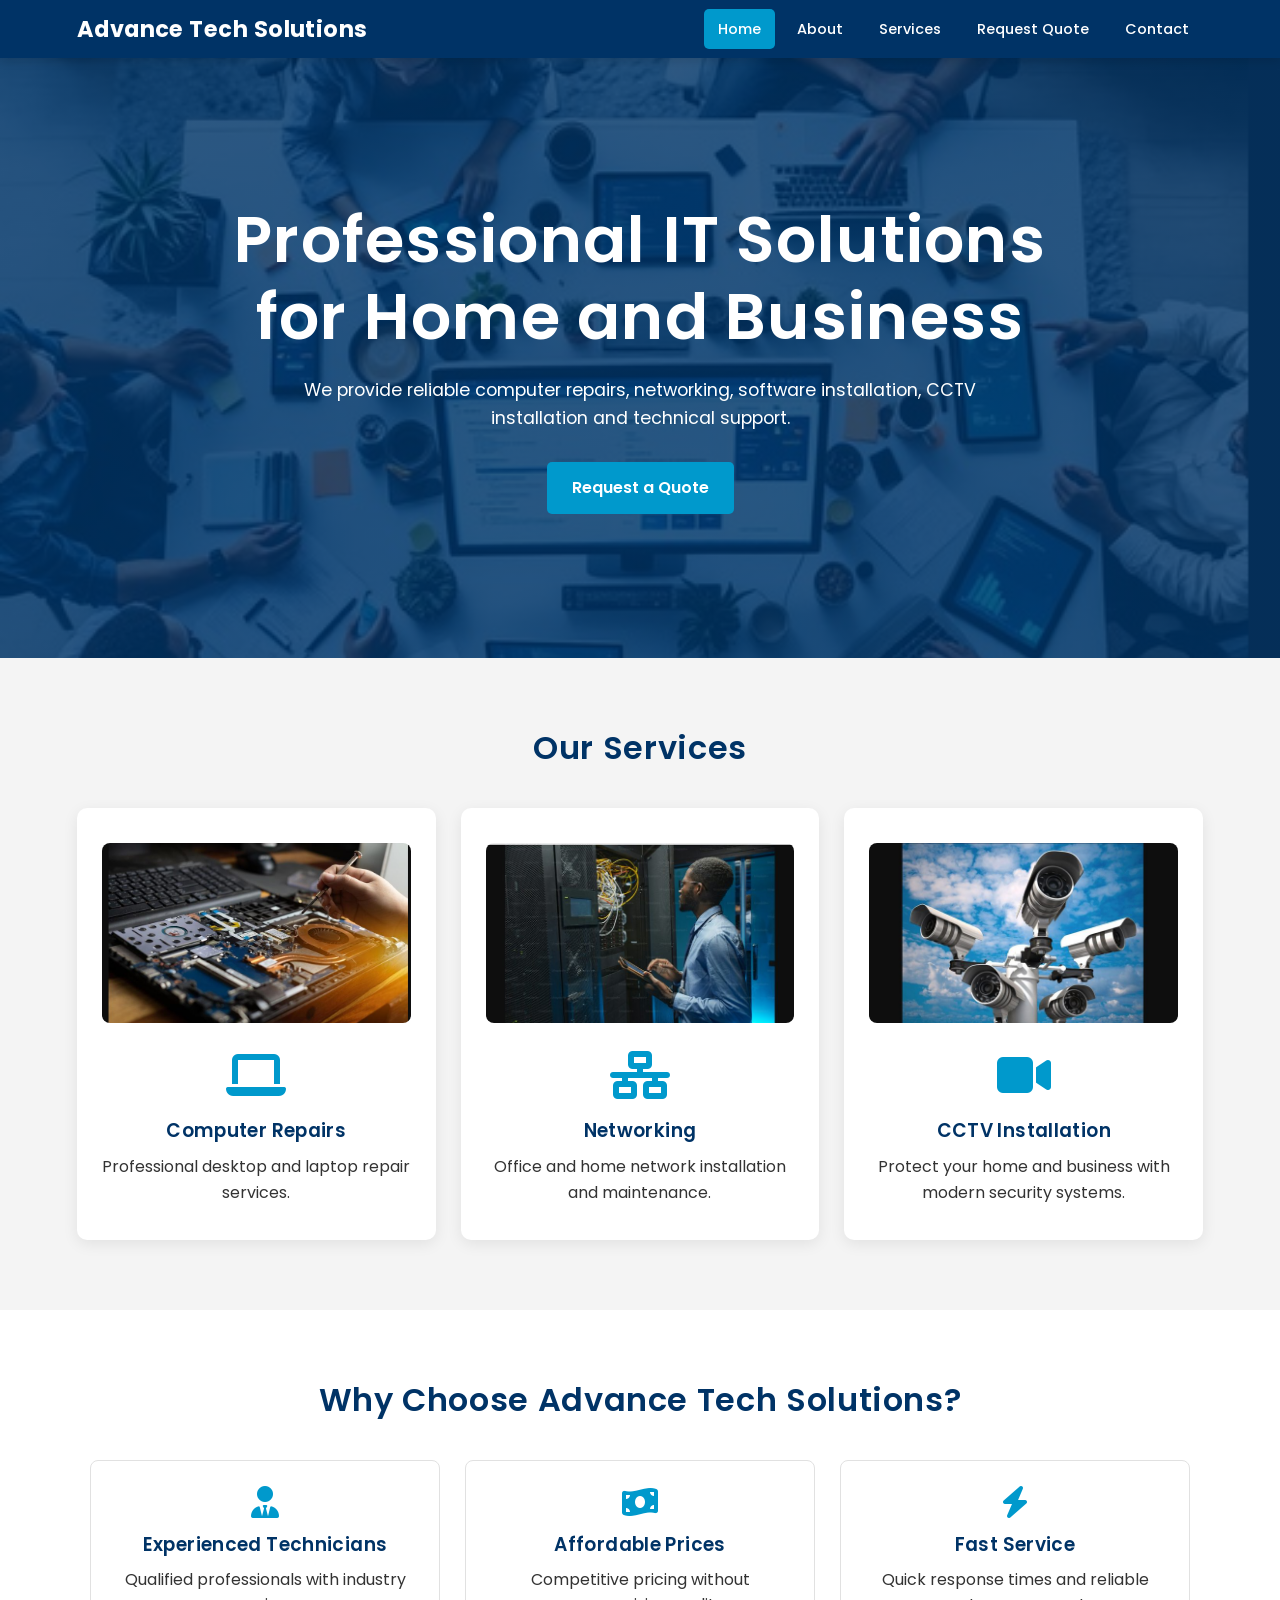
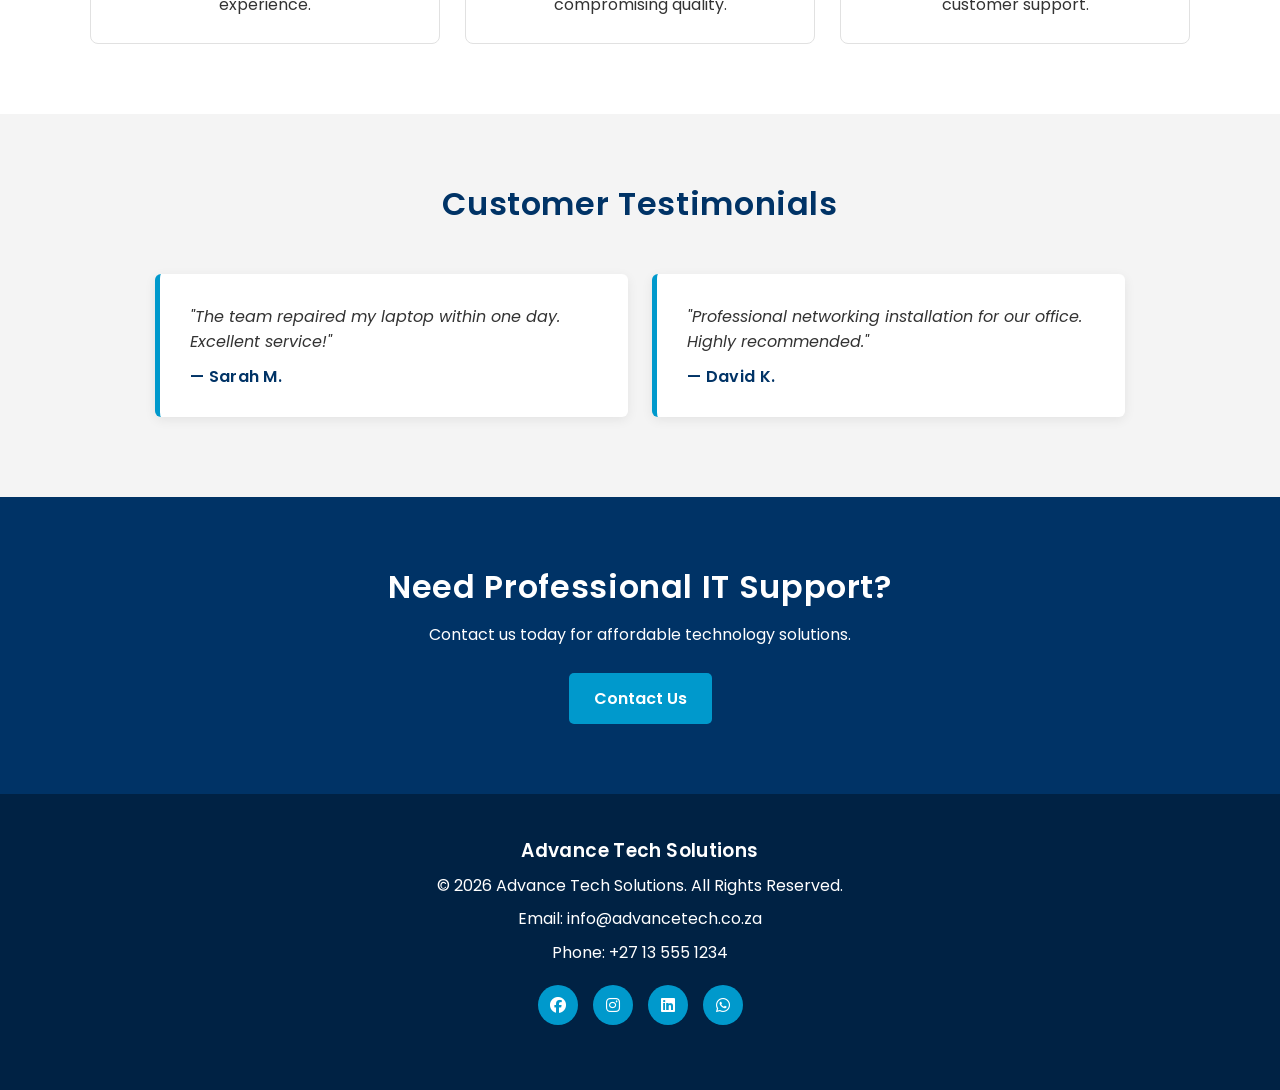
<file: AdvanceTechSolutions (1)/AdvanceTechSolutions/index.html>
<!DOCTYPE html>
<html lang="en">
<head>

    <meta charset="UTF-8">
    <meta name="viewport" content="width=device-width, initial-scale=1.0">

    <meta name="description"
          content="Advance Tech Solutions provides professional IT support, computer repairs, networking, CCTV installation, and technology solutions in Mpumalanga.">

    <meta name="keywords"
          content="IT support, computer repairs, networking, CCTV, technology, Mpumalanga">

    <meta name="author" content="Advance Vutlhari">

    <title>Advance Tech Solutions | Home</title>

    <link rel="stylesheet" href="css/style.css">

    <!-- Google Fonts -->
    <link rel="preconnect" href="https://fonts.googleapis.com">
    <link rel="preconnect" href="https://fonts.gstatic.com" crossorigin>

    <link href="https://fonts.googleapis.com/css2?family=Poppins:wght@300;400;600;700&display=swap"
          rel="stylesheet">

    <!-- Font Awesome -->
    <link rel="stylesheet"
          href="https://cdnjs.cloudflare.com/ajax/libs/font-awesome/6.7.1/css/all.min.css">

</head>

<body>

<header>

    <div class="logo">
        <h1>Advance Tech Solutions</h1>
    </div>

    <nav>

        <ul>

            <li><a href="index.html" class="active">Home</a></li>

            <li><a href="about.html">About</a></li>

            <li><a href="services.html">Services</a></li>

            <li><a href="quote.html">Request Quote</a></li>

            <li><a href="contact.html">Contact</a></li>

        </ul>

    </nav>

</header>

<main>

    <!-- Hero Section -->

    <section class="hero">

        <div class="hero-content">

            <h2>Professional IT Solutions for Home and Business</h2>

            <p>
                We provide reliable computer repairs, networking, software
                installation, CCTV installation and technical support.
            </p>

            <a href="quote.html" class="btn">Request a Quote</a>

        </div>

    </section>

    <!-- Services -->

    <section class="services">

        <h2>Our Services</h2>

        <div class="service-container">

            <div class="service-card">

                <img
                    src="images/computer-repair-800w.jpg"
                    srcset="images/computer-repair-400w.jpg 400w,
                            images/computer-repair-800w.jpg 800w,
                            images/computer-repair-989w.jpg 989w"
                    sizes="(max-width: 600px) 100vw, (max-width: 900px) 50vw, 33vw"
                    alt="Technician repairing a laptop">

                <i class="fa-solid fa-laptop fa-3x"></i>

                <h3>Computer Repairs</h3>

                <p>
                    Professional desktop and laptop repair services.
                </p>

            </div>

            <div class="service-card">

                <img
                    src="images/networking-800w.jpg"
                    srcset="images/networking-400w.jpg 400w,
                            images/networking-800w.jpg 800w,
                            images/networking-1200w.jpg 1200w,
                            images/networking-1364w.jpg 1364w"
                    sizes="(max-width: 600px) 100vw, (max-width: 900px) 50vw, 33vw"
                    alt="Network cables and equipment installation">

                <i class="fa-solid fa-network-wired fa-3x"></i>

                <h3>Networking</h3>

                <p>
                    Office and home network installation and maintenance.
                </p>

            </div>

            <div class="service-card">

                <img
                    src="images/cctv-800w.jpg"
                    srcset="images/cctv-400w.jpg 400w,
                            images/cctv-800w.jpg 800w,
                            images/cctv-1200w.jpg 1200w,
                            images/cctv-1360w.jpg 1360w"
                    sizes="(max-width: 600px) 100vw, (max-width: 900px) 50vw, 33vw"
                    alt="CCTV security camera installation">

                <i class="fa-solid fa-video fa-3x"></i>

                <h3>CCTV Installation</h3>

                <p>
                    Protect your home and business with modern security systems.
                </p>

            </div>

        </div>

    </section>

    <!-- Why Choose Us -->

    <section class="why-us">

        <h2>Why Choose Advance Tech Solutions?</h2>

        <div class="features">

            <div>
                <i class="fa-solid fa-user-tie"></i>
                <h3>Experienced Technicians</h3>
                <p>Qualified professionals with industry experience.</p>
            </div>

            <div>
                <i class="fa-solid fa-money-bill-wave"></i>
                <h3>Affordable Prices</h3>
                <p>Competitive pricing without compromising quality.</p>
            </div>

            <div>
                <i class="fa-solid fa-bolt"></i>
                <h3>Fast Service</h3>
                <p>Quick response times and reliable customer support.</p>
            </div>

        </div>

    </section>

    <!-- Testimonials -->

    <section class="testimonials">

        <h2>Customer Testimonials</h2>

        <div class="testimonial">
            <p>
                "The team repaired my laptop within one day. Excellent
                service!"
            </p>
            <h4>&mdash; Sarah M.</h4>
        </div>

        <div class="testimonial">
            <p>
                "Professional networking installation for our office.
                Highly recommended."
            </p>
            <h4>&mdash; David K.</h4>
        </div>

    </section>

    <!-- Call to Action -->

    <section class="cta">

        <h2>Need Professional IT Support?</h2>

        <p>Contact us today for affordable technology solutions.</p>

        <a href="contact.html" class="btn">Contact Us</a>

    </section>

</main>

<footer>

    <div class="footer-content">

        <h3>Advance Tech Solutions</h3>

        <p>&copy; 2026 Advance Tech Solutions. All Rights Reserved.</p>

        <p>Email: info@advancetech.co.za</p>

        <p>Phone: +27 13 555 1234</p>

        <div class="social-icons">

            <a href="#" aria-label="Facebook"><i class="fab fa-facebook"></i></a>

            <a href="#" aria-label="Instagram"><i class="fab fa-instagram"></i></a>

            <a href="#" aria-label="LinkedIn"><i class="fab fa-linkedin"></i></a>

            <a href="#" aria-label="WhatsApp"><i class="fab fa-whatsapp"></i></a>

        </div>

    </div>

</footer>

<script src="js/scripts.js"></script>

</body>
</html>
</file>
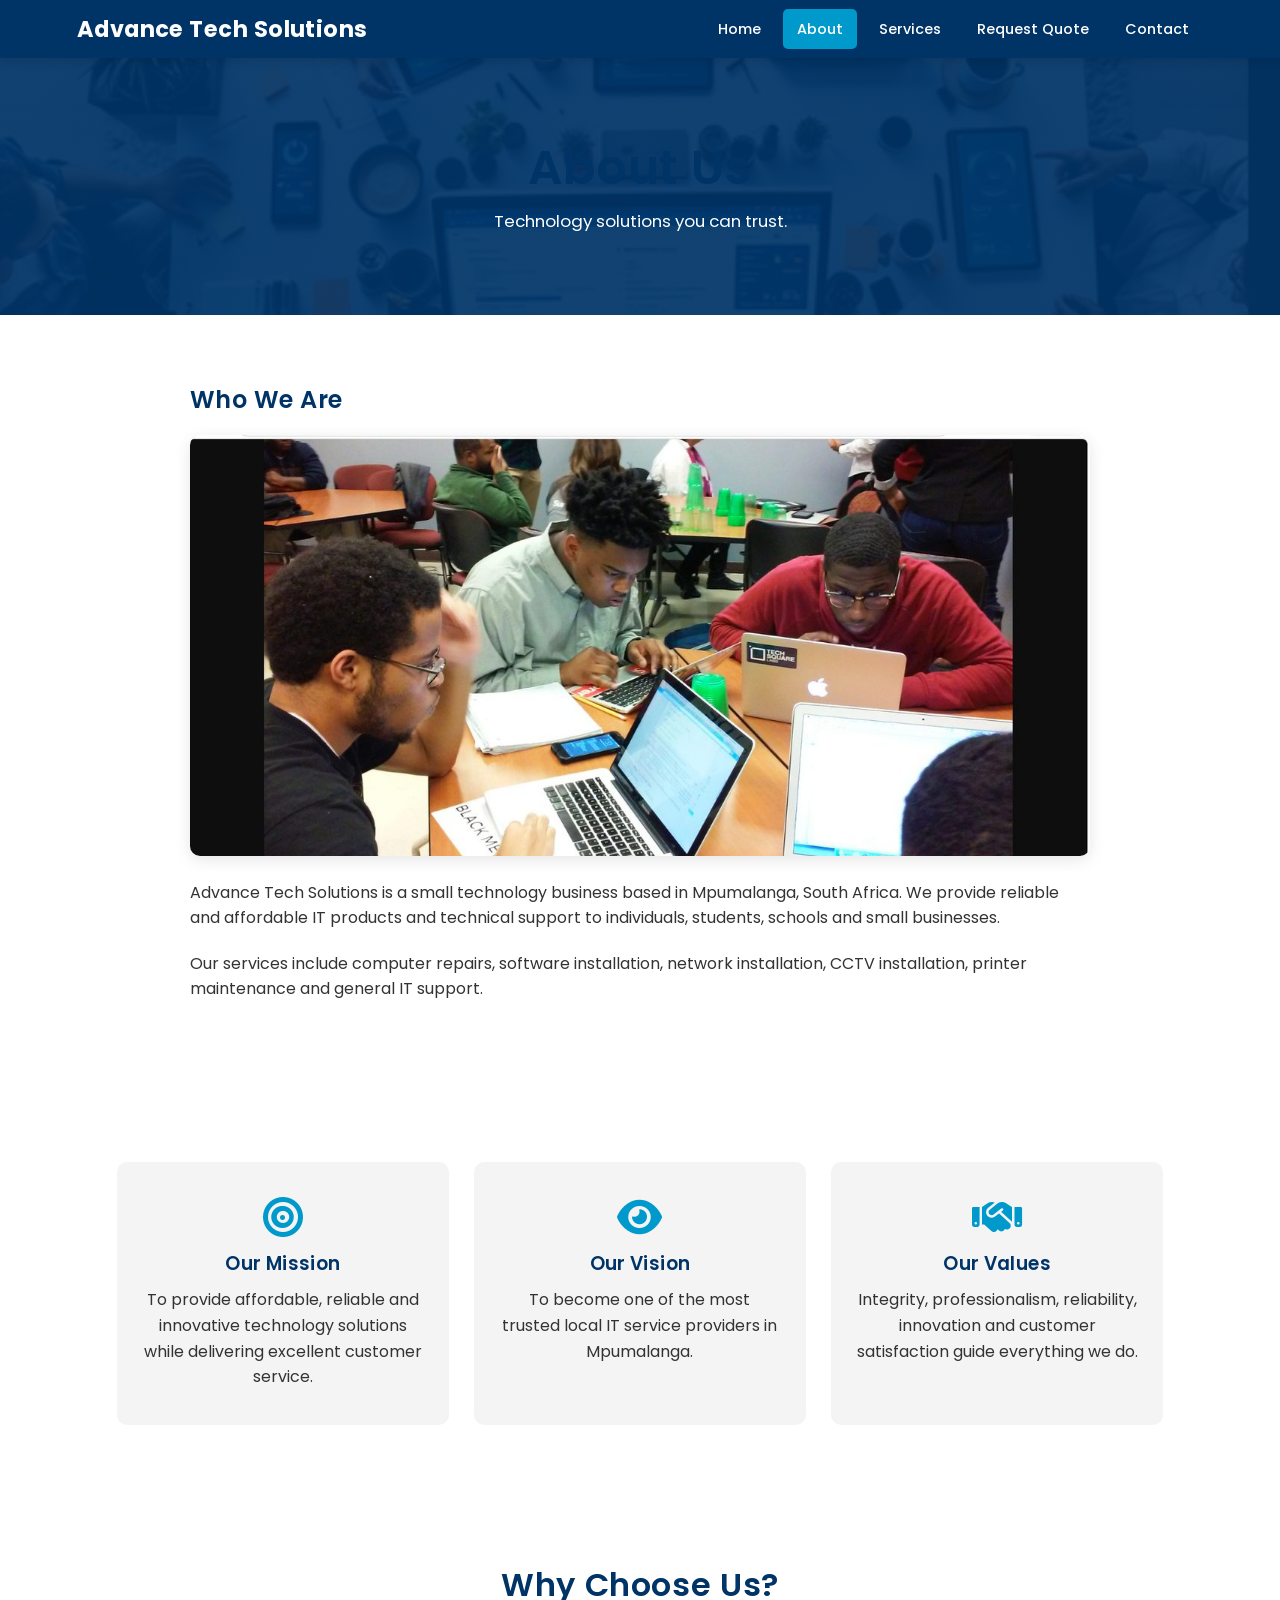
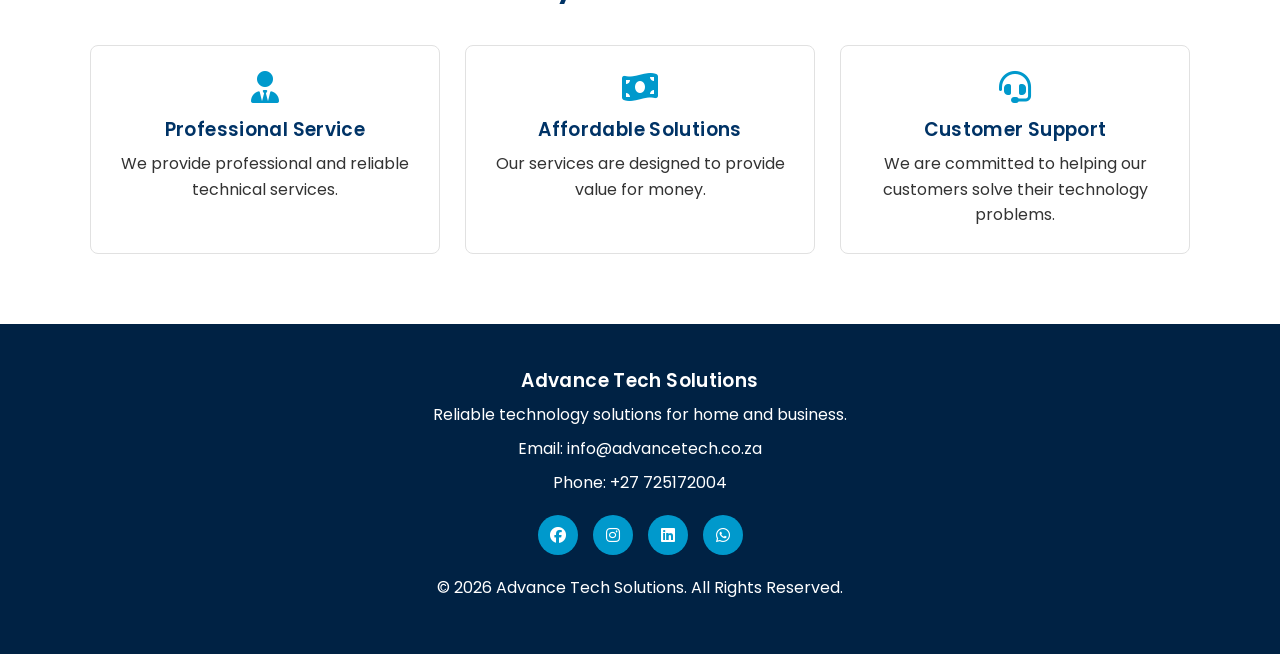
<file: AdvanceTechSolutions (1)/AdvanceTechSolutions/about.html>
<!DOCTYPE html>
<html lang="en">
<head>
    <meta charset="UTF-8">
    <meta name="viewport" content="width=device-width, initial-scale=1.0">

    <meta name="description"
          content="Learn about Advance Tech Solutions, our mission, vision and commitment to providing reliable IT services.">

    <meta name="author" content="Advance Vutlhari">

    <title>About Us | Advance Tech Solutions</title>

    <link rel="stylesheet" href="css/style.css">

    <link rel="preconnect" href="https://fonts.googleapis.com">
    <link rel="preconnect" href="https://fonts.gstatic.com" crossorigin>

    <link href="https://fonts.googleapis.com/css2?family=Poppins:wght@300;400;600;700&display=swap"
          rel="stylesheet">

    <link rel="stylesheet"
          href="https://cdnjs.cloudflare.com/ajax/libs/font-awesome/6.7.1/css/all.min.css">
</head>

<body>

<header>
    <div class="logo">
        <h1>Advance Tech Solutions</h1>
    </div>

    <nav>
        <ul>
            <li><a href="index.html">Home</a></li>
            <li><a href="about.html" class="active">About</a></li>
            <li><a href="services.html">Services</a></li>
            <li><a href="quote.html">Request Quote</a></li>
            <li><a href="contact.html">Contact</a></li>
        </ul>
    </nav>
</header>

<main>

    <section class="page-header">
        <h2>About Us</h2>
        <p>Technology solutions you can trust.</p>
    </section>

    <section class="about-section">

        <div class="about-content">

            <h2>Who We Are</h2>

            <picture>
                <source
                    media="(max-width: 600px)"
                    srcset="images/team-400w.jpg">
                <source
                    media="(max-width: 900px)"
                    srcset="images/team-800w.jpg">
                <img
                    src="images/team-1200w.jpg"
                    srcset="images/team-800w.jpg 800w,
                            images/team-1200w.jpg 1200w,
                            images/team-1360w.jpg 1360w"
                    sizes="(max-width: 900px) 100vw, 900px"
                    alt="The Advance Tech Solutions technical team"
                    class="about-photo">
            </picture>

            <p>
                Advance Tech Solutions is a small technology business based
                in Mpumalanga, South Africa. We provide reliable and
                affordable IT products and technical support to individuals,
                students, schools and small businesses.
            </p>

            <p>
                Our services include computer repairs, software installation,
                network installation, CCTV installation, printer maintenance
                and general IT support.
            </p>

        </div>

    </section>

    <section class="mission-section">

        <div class="info-card">
            <i class="fa-solid fa-bullseye"></i>

            <h3>Our Mission</h3>

            <p>
                To provide affordable, reliable and innovative technology
                solutions while delivering excellent customer service.
            </p>
        </div>

        <div class="info-card">
            <i class="fa-solid fa-eye"></i>

            <h3>Our Vision</h3>

            <p>
                To become one of the most trusted local IT service providers
                in Mpumalanga.
            </p>
        </div>

        <div class="info-card">
            <i class="fa-solid fa-handshake"></i>

            <h3>Our Values</h3>

            <p>
                Integrity, professionalism, reliability, innovation and
                customer satisfaction guide everything we do.
            </p>
        </div>

    </section>

    <section class="why-us">

        <h2>Why Choose Us?</h2>

        <div class="features">

            <div>
                <i class="fa-solid fa-user-tie"></i>
                <h3>Professional Service</h3>
                <p>
                    We provide professional and reliable technical services.
                </p>
            </div>

            <div>
                <i class="fa-solid fa-money-bill-wave"></i>
                <h3>Affordable Solutions</h3>
                <p>
                    Our services are designed to provide value for money.
                </p>
            </div>

            <div>
                <i class="fa-solid fa-headset"></i>
                <h3>Customer Support</h3>
                <p>
                    We are committed to helping our customers solve their
                    technology problems.
                </p>
            </div>

        </div>

    </section>

</main>

<footer>

    <div class="footer-content">

        <h3>Advance Tech Solutions</h3>

        <p>
            Reliable technology solutions for home and business.
        </p>

        <p>
            Email: info@advancetech.co.za
        </p>

        <p>
            Phone: +27 725172004

        </p>

        <div class="social-icons">

            <a href="#" aria-label="Facebook">
                <i class="fab fa-facebook"></i>
            </a>

            <a href="#" aria-label="Instagram">
                <i class="fab fa-instagram"></i>
            </a>

            <a href="#" aria-label="LinkedIn">
                <i class="fab fa-linkedin"></i>
            </a>

            <a href="#" aria-label="WhatsApp">
                <i class="fab fa-whatsapp"></i>
            </a>

        </div>

        <p>
            &copy; 2026 Advance Tech Solutions. All Rights Reserved.
        </p>

    </div>

</footer>

<script src="js/scripts.js"></script>

</body>
</html>
</file>
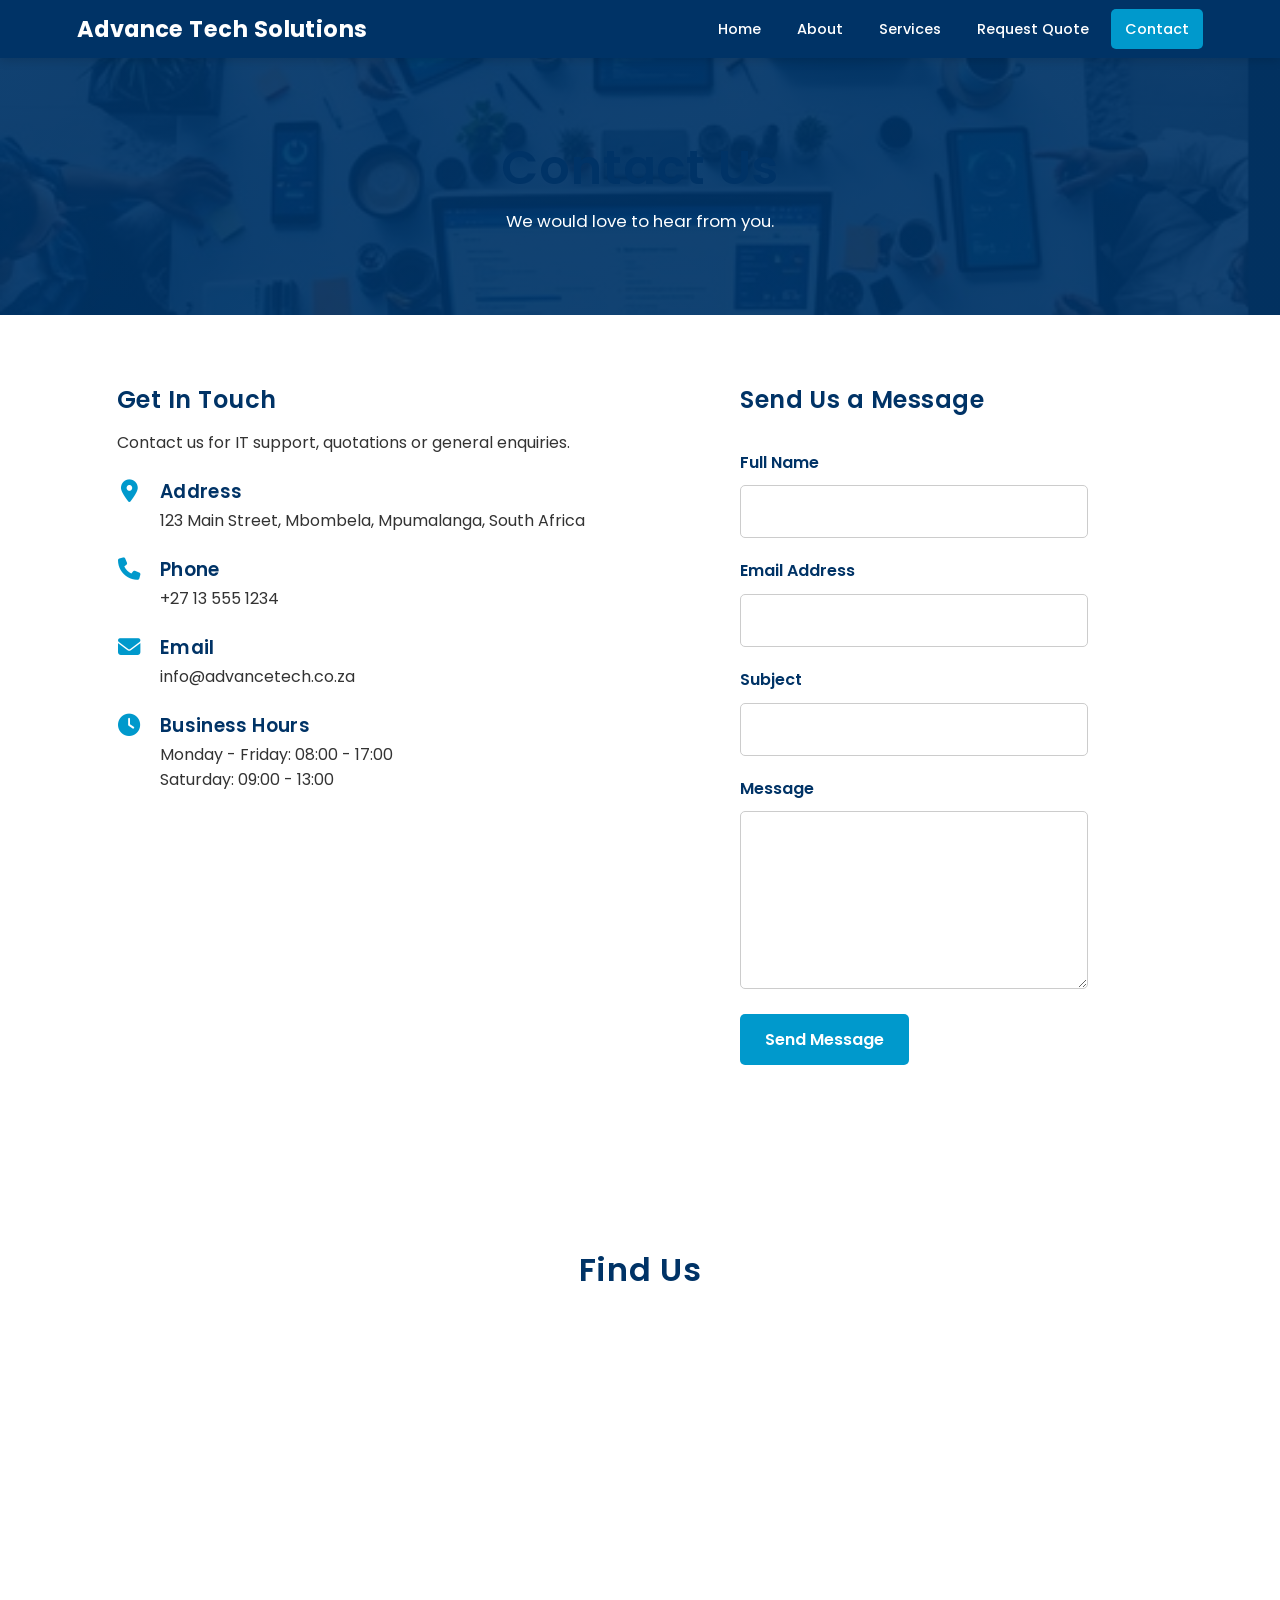
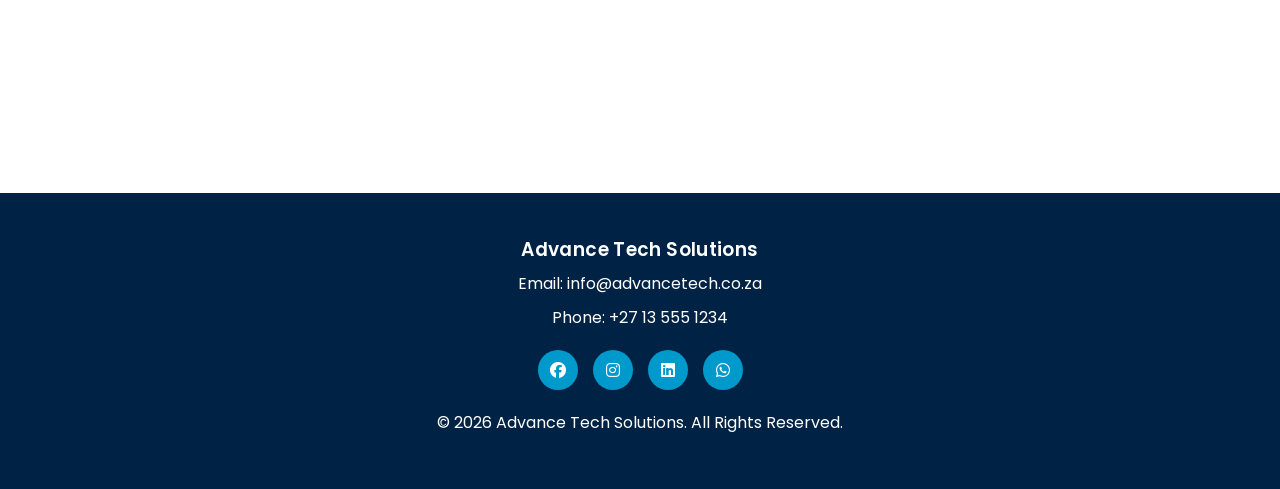
<file: AdvanceTechSolutions (1)/AdvanceTechSolutions/contact.html>
<!DOCTYPE html>
<html lang="en">

<head>

    <meta charset="UTF-8">
    <meta name="viewport" content="width=device-width, initial-scale=1.0">

    <meta name="description"
          content="Contact Advance Tech Solutions in Mpumalanga for professional IT support and technology services.">

    <meta name="author" content="Advance Vutlhari">

    <title>Contact Us | Advance Tech Solutions</title>

    <link rel="stylesheet" href="css/style.css">

    <link rel="preconnect" href="https://fonts.googleapis.com">
    <link rel="preconnect" href="https://fonts.gstatic.com" crossorigin>

    <link href="https://fonts.googleapis.com/css2?family=Poppins:wght@300;400;600;700&display=swap"
          rel="stylesheet">

    <link rel="stylesheet"
          href="https://cdnjs.cloudflare.com/ajax/libs/font-awesome/6.7.1/css/all.min.css">

</head>

<body>

<header>

    <div class="logo">
        <h1>Advance Tech Solutions</h1>
    </div>

    <nav>

        <ul>

            <li><a href="index.html">Home</a></li>

            <li><a href="about.html">About</a></li>

            <li><a href="services.html">Services</a></li>

            <li><a href="quote.html">Request Quote</a></li>

            <li>
                <a href="contact.html" class="active">
                    Contact
                </a>
            </li>

        </ul>

    </nav>

</header>


<main>

<section class="page-header">

    <h2>Contact Us</h2>

    <p>
        We would love to hear from you.
    </p>

</section>


<section class="contact-section">


    <div class="contact-details">

        <h2>Get In Touch</h2>

        <p>
            Contact us for IT support, quotations or general enquiries.
        </p>


        <div class="contact-item">

            <i class="fa-solid fa-location-dot"></i>

            <div>

                <h3>Address</h3>

                <p>
                    123 Main Street, Mbombela,
                    Mpumalanga, South Africa
                </p>

            </div>

        </div>


        <div class="contact-item">

            <i class="fa-solid fa-phone"></i>

            <div>

                <h3>Phone</h3>

                <p>
                    +27 13 555 1234
                </p>

            </div>

        </div>


        <div class="contact-item">

            <i class="fa-solid fa-envelope"></i>

            <div>

                <h3>Email</h3>

                <p>
                    info@advancetech.co.za
                </p>

            </div>

        </div>


        <div class="contact-item">

            <i class="fa-solid fa-clock"></i>

            <div>

                <h3>Business Hours</h3>

                <p>
                    Monday - Friday: 08:00 - 17:00
                </p>

                <p>
                    Saturday: 09:00 - 13:00
                </p>

            </div>

        </div>

    </div>


    <div class="form-section">

        <h2>Send Us a Message</h2>

        <form id="contactForm" class="contact-form">

            <label for="contactName">
                Full Name
            </label>

            <input
                type="text"
                id="contactName"
                name="contactName"
                required
            >


            <label for="contactEmail">
                Email Address
            </label>

            <input
                type="email"
                id="contactEmail"
                name="contactEmail"
                required
            >


            <label for="subject">
                Subject
            </label>

            <input
                type="text"
                id="subject"
                name="subject"
                required
            >


            <label for="message">
                Message
            </label>

            <textarea
                id="message"
                name="message"
                rows="6"
                required
            ></textarea>


            <button type="submit" class="btn">
                Send Message
            </button>

            <p id="contactMessage" class="form-message"></p>

        </form>

    </div>

</section>


<section class="map-section">

    <h2>Find Us</h2>

    <iframe
        src="https://www.google.com/maps?q=Mbombela%20Mpumalanga%20South%20Africa&output=embed"
        width="100%"
        height="400"
        style="border:0;"
        allowfullscreen=""
        loading="lazy"
        title="Advance Tech Solutions location in Mbombela">
    </iframe>

</section>

</main>


<footer>

    <div class="footer-content">

        <h3>Advance Tech Solutions</h3>

        <p>
            Email: info@advancetech.co.za
        </p>

        <p>
            Phone: +27 13 555 1234
        </p>

        <div class="social-icons">

            <a href="#" aria-label="Facebook">
                <i class="fab fa-facebook"></i>
            </a>

            <a href="#" aria-label="Instagram">
                <i class="fab fa-instagram"></i>
            </a>

            <a href="#" aria-label="LinkedIn">
                <i class="fab fa-linkedin"></i>
            </a>

            <a href="#" aria-label="WhatsApp">
                <i class="fab fa-whatsapp"></i>
            </a>

        </div>

        <p>
            &copy; 2026 Advance Tech Solutions.
            All Rights Reserved.
        </p>

    </div>

</footer>


<script src="js/scripts.js"></script>

</body>

</html>
</file>
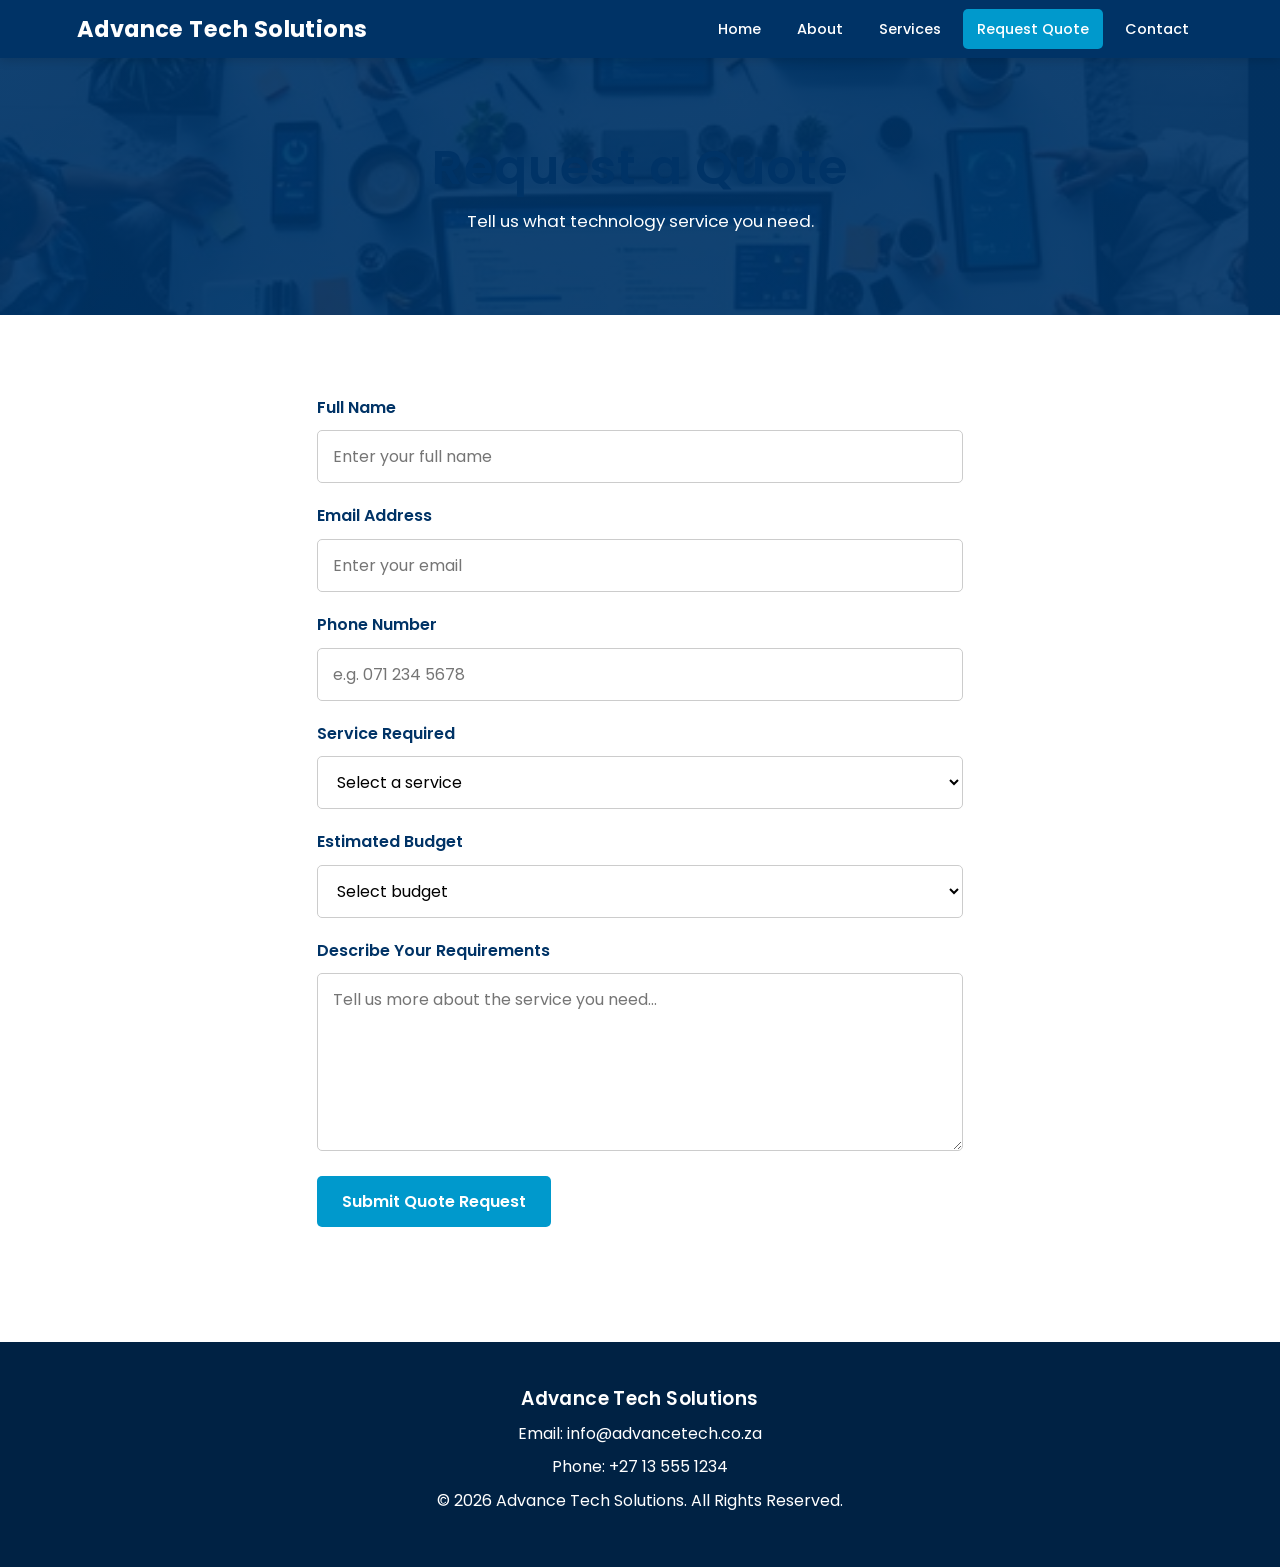
<file: AdvanceTechSolutions (1)/AdvanceTechSolutions/quote.html>
<!DOCTYPE html>
<html lang="en">

<head>

    <meta charset="UTF-8">
    <meta name="viewport" content="width=device-width, initial-scale=1.0">

    <meta name="description"
          content="Request a free IT service quotation from Advance Tech Solutions.">

    <meta name="author" content="Advance Vutlhari">

    <title>Request a Quote | Advance Tech Solutions</title>

    <link rel="stylesheet" href="css/style.css">

    <link rel="preconnect" href="https://fonts.googleapis.com">
    <link rel="preconnect" href="https://fonts.gstatic.com" crossorigin>

    <link href="https://fonts.googleapis.com/css2?family=Poppins:wght@300;400;600;700&display=swap"
          rel="stylesheet">

    <link rel="stylesheet"
          href="https://cdnjs.cloudflare.com/ajax/libs/font-awesome/6.7.1/css/all.min.css">

</head>

<body>

<header>

    <div class="logo">
        <h1>Advance Tech Solutions</h1>
    </div>

    <nav>

        <ul>

            <li><a href="index.html">Home</a></li>

            <li><a href="about.html">About</a></li>

            <li><a href="services.html">Services</a></li>

            <li>
                <a href="quote.html" class="active">
                    Request Quote
                </a>
            </li>

            <li><a href="contact.html">Contact</a></li>

        </ul>

    </nav>

</header>


<main>

<section class="page-header">

    <h2>Request a Quote</h2>

    <p>
        Tell us what technology service you need.
    </p>

</section>


<section class="form-section">

    <form id="quoteForm" class="contact-form">

        <label for="name">
            Full Name
        </label>

        <input
            type="text"
            id="name"
            name="name"
            placeholder="Enter your full name"
            required
        >


        <label for="email">
            Email Address
        </label>

        <input
            type="email"
            id="email"
            name="email"
            placeholder="Enter your email"
            required
        >


        <label for="phone">
            Phone Number
        </label>

        <input
            type="tel"
            id="phone"
            name="phone"
            placeholder="e.g. 071 234 5678"
            required
        >


        <label for="service">
            Service Required
        </label>

        <select id="service" name="service" required>

            <option value="">
                Select a service
            </option>

            <option value="computer-repair">
                Computer Repairs
            </option>

            <option value="networking">
                Network Installation
            </option>

            <option value="cctv">
                CCTV Installation
            </option>

            <option value="software">
                Software Installation
            </option>

            <option value="printer">
                Printer Support
            </option>

            <option value="security">
                IT Security
            </option>

        </select>


        <label for="budget">
            Estimated Budget
        </label>

        <select id="budget" name="budget">

            <option value="">
                Select budget
            </option>

            <option value="under1000">
                Under R1,000
            </option>

            <option value="1000-3000">
                R1,000 - R3,000
            </option>

            <option value="3000-5000">
                R3,000 - R5,000
            </option>

            <option value="5000+">
                Above R5,000
            </option>

        </select>


        <label for="description">
            Describe Your Requirements
        </label>

        <textarea
            id="description"
            name="description"
            rows="6"
            placeholder="Tell us more about the service you need..."
            required
        ></textarea>


        <button type="submit" class="btn">
            Submit Quote Request
        </button>

        <p id="quoteMessage" class="form-message"></p>

    </form>

</section>

</main>


<footer>

    <div class="footer-content">

        <h3>Advance Tech Solutions</h3>

        <p>
            Email: info@advancetech.co.za
        </p>

        <p>
            Phone: +27 13 555 1234
        </p>

        <p>
            &copy; 2026 Advance Tech Solutions. All Rights Reserved.
        </p>

    </div>

</footer>


<script src="js/scripts.js"></script>

</body>

</html>
</file>
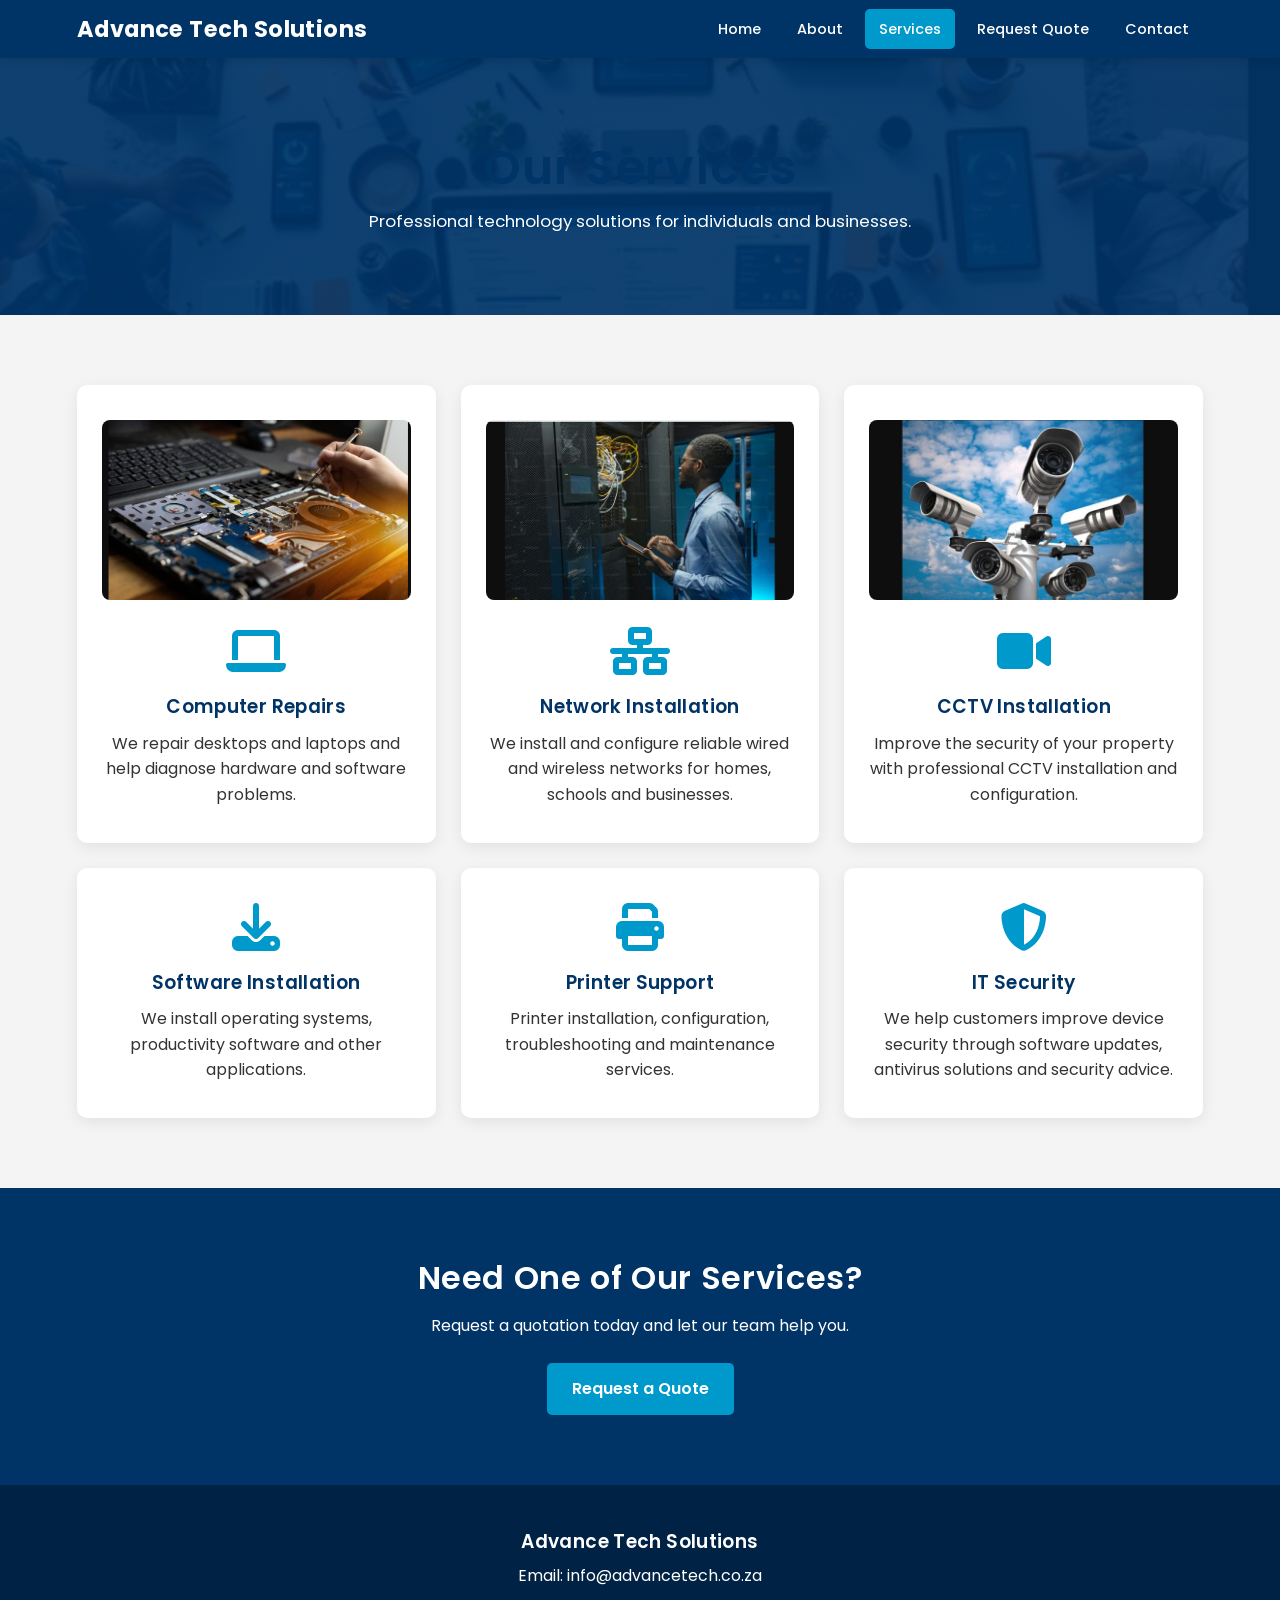
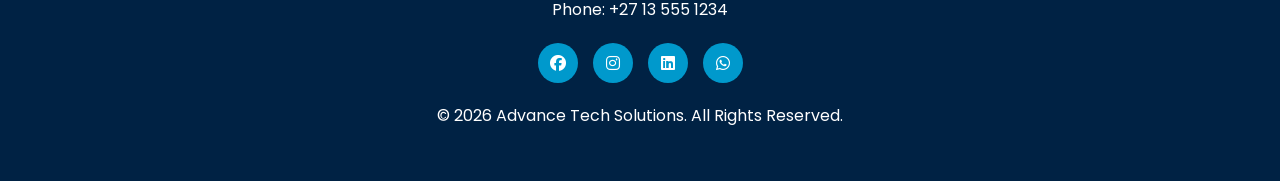
<file: AdvanceTechSolutions (1)/AdvanceTechSolutions/services.html>
<!DOCTYPE html>
<html lang="en">
<head>

    <meta charset="UTF-8">
    <meta name="viewport" content="width=device-width, initial-scale=1.0">

    <meta name="description"
          content="Explore computer repairs, networking, CCTV installation, software installation and other IT services from Advance Tech Solutions.">

    <meta name="keywords"
          content="IT services, computer repairs, networking, CCTV, software installation">

    <meta name="author" content="Advance Vutlhari">

    <title>Services | Advance Tech Solutions</title>

    <link rel="stylesheet" href="css/style.css">

    <link rel="preconnect" href="https://fonts.googleapis.com">
    <link rel="preconnect" href="https://fonts.gstatic.com" crossorigin>

    <link href="https://fonts.googleapis.com/css2?family=Poppins:wght@300;400;600;700&display=swap"
          rel="stylesheet">

    <link rel="stylesheet"
          href="https://cdnjs.cloudflare.com/ajax/libs/font-awesome/6.7.1/css/all.min.css">

</head>

<body>

<header>

    <div class="logo">
        <h1>Advance Tech Solutions</h1>
    </div>

    <nav>

        <ul>

            <li>
                <a href="index.html">Home</a>
            </li>

            <li>
                <a href="about.html">About</a>
            </li>

            <li>
                <a href="services.html" class="active">Services</a>
            </li>

            <li>
                <a href="quote.html">Request Quote</a>
            </li>

            <li>
                <a href="contact.html">Contact</a>
            </li>

        </ul>

    </nav>

</header>

<main>

<section class="page-header">

    <h2>Our Services</h2>

    <p>
        Professional technology solutions for individuals and businesses.
    </p>

</section>


<section class="services">

    <div class="service-container">


        <article class="service-card">

            <img src="images/computer-repair-800w.jpg"
                 srcset="images/computer-repair-400w.jpg 400w,
                         images/computer-repair-800w.jpg 800w,
                         images/computer-repair-989w.jpg 989w"
                 sizes="(max-width: 600px) 100vw, (max-width: 900px) 50vw, 33vw"
                 alt="Computer repair service">

            <i class="fa-solid fa-laptop fa-3x"></i>

            <h3>Computer Repairs</h3>

            <p>
                We repair desktops and laptops and help diagnose
                hardware and software problems.
            </p>

        </article>


        <article class="service-card">

             <img src="images/networking-800w.jpg"
                 srcset="images/networking-400w.jpg 400w,
                         images/networking-800w.jpg 800w,
                         images/networking-1200w.jpg 1200w,
                         images/networking-1364w.jpg 1364w"
                 sizes="(max-width: 600px) 100vw, (max-width: 900px) 50vw, 33vw"
                 alt="Network installation service">

            <i class="fa-solid fa-network-wired fa-3x"></i>

            <h3>Network Installation</h3>

            <p>
                We install and configure reliable wired and wireless
                networks for homes, schools and businesses.
            </p>

        </article>


        <article class="service-card">

             <img src="images/cctv-800w.jpg"
                 srcset="images/cctv-400w.jpg 400w,
                         images/cctv-800w.jpg 800w,
                         images/cctv-1200w.jpg 1200w,
                         images/cctv-1360w.jpg 1360w"
                 sizes="(max-width: 600px) 100vw, (max-width: 900px) 50vw, 33vw"
                 alt="CCTV security camera installation">
            <i class="fa-solid fa-video fa-3x"></i>

            <h3>CCTV Installation</h3>

            <p>
                Improve the security of your property with professional
                CCTV installation and configuration.
            </p>

        </article>


        <article class="service-card">

            <i class="fa-solid fa-download fa-3x"></i>

            <h3>Software Installation</h3>

            <p>
                We install operating systems, productivity software
                and other applications.
            </p>

        </article>


        <article class="service-card">

            <i class="fa-solid fa-print fa-3x"></i>

            <h3>Printer Support</h3>

            <p>
                Printer installation, configuration, troubleshooting
                and maintenance services.
            </p>

        </article>


        <article class="service-card">

            <i class="fa-solid fa-shield-halved fa-3x"></i>

            <h3>IT Security</h3>

            <p>
                We help customers improve device security through
                software updates, antivirus solutions and security advice.
            </p>

        </article>


    </div>

</section>


<section class="cta">

    <h2>Need One of Our Services?</h2>

    <p>
        Request a quotation today and let our team help you.
    </p>

    <a href="quote.html" class="btn">
        Request a Quote
    </a>

</section>

</main>


<footer>

    <div class="footer-content">

        <h3>Advance Tech Solutions</h3>

        <p>
            Email: info@advancetech.co.za
        </p>

        <p>
            Phone: +27 13 555 1234
        </p>

        <div class="social-icons">

            <a href="#" aria-label="Facebook">
                <i class="fab fa-facebook"></i>
            </a>

            <a href="#" aria-label="Instagram">
                <i class="fab fa-instagram"></i>
            </a>

            <a href="#" aria-label="LinkedIn">
                <i class="fab fa-linkedin"></i>
            </a>

            <a href="#" aria-label="WhatsApp">
                <i class="fab fa-whatsapp"></i>
            </a>

        </div>

        <p>
            &copy; 2026 Advance Tech Solutions. All Rights Reserved.
        </p>

    </div>

</footer>

<script src="js/scripts.js"></script>

</body>
</html>
</file>
<file: AdvanceTechSolutions (1)/AdvanceTechSolutions/css/style.css>
/* =====================================================
   ADVANCE TECH SOLUTIONS
   Main Stylesheet
   ===================================================== */

/* ---------- Design Tokens / Colour Scheme ---------- */

:root {
    --color-primary: #003366;
    --color-primary-dark: #002244;
    --color-accent: #0099cc;
    --color-accent-dark: #006f99;
    --color-text: #333333;
    --color-text-light: #ffffff;
    --color-bg: #ffffff;
    --color-bg-alt: #f4f4f4;
    --color-border: #e1e1e1;

    --font-base: "Poppins", Arial, sans-serif;

    --space-sm: 0.625rem;   /* 10px */
    --space-md: 1.25rem;    /* 20px */
    --space-lg: 2.5rem;     /* 40px */
    --space-xl: 4.375rem;   /* 70px */

    --radius-sm: 0.3125rem; /* 5px */
    --radius-md: 0.5rem;    /* 8px */
    --radius-lg: 0.625rem;  /* 10px */
}

/* ---------- General Reset ---------- */

* {
    margin: 0;
    padding: 0;
    box-sizing: border-box;
}

html {
    scroll-behavior: smooth;
    font-size: 100%; /* 1rem = 16px, root for all rem units below */
}

body {
    font-family: var(--font-base);
    line-height: 1.6;
    color: var(--color-text);
    background-color: var(--color-bg);
    -webkit-font-smoothing: antialiased;
}

h1, h2, h3, h4 {
    font-weight: 600;
    line-height: 1.25;
    letter-spacing: 0.02em;
}

img {
    max-width: 100%;
    height: auto;
}

a {
    text-decoration: none;
}

ul {
    list-style: none;
}

/* ---------- Header ---------- */

header {
    background-color: var(--color-primary);
    color: var(--color-text-light);
    padding: 0.9375rem 6%;
    display: flex;
    align-items: center;
    justify-content: space-between;
    gap: 1.875rem;
    position: sticky;
    top: 0;
    z-index: 1000;
    box-shadow: 0 2px 10px rgba(0, 0, 0, 0.15);
}

.logo h1 {
    font-size: 1.4rem;
    font-weight: 700;
    white-space: nowrap;
}

nav ul {
    display: flex;
    align-items: center;
    gap: 0.5rem;
}

nav a {
    color: var(--color-text-light);
    padding: 0.625rem 0.875rem;
    border-radius: 5px;
    font-size: 0.9rem;
    font-weight: 500;
    transition: 0.3s ease;
}

nav a:hover,
nav a.active {
    background-color: var(--color-accent);
}

/* ---------- Hero Section ---------- */

.hero {
    min-height: 37.5rem;
    display: flex;
    align-items: center;
    justify-content: center;
    text-align: center;
    padding: 5rem 6%;
    background:
        linear-gradient(rgba(0, 51, 102, 0.82), rgba(0, 51, 102, 0.82)),
        url("../images/hero.jpg") center/cover no-repeat;
}

.hero-content {
    max-width: 53.125rem;
    color: var(--color-text-light);
}

.hero-content h2 {
    font-size: clamp(2rem, 5vw, 4rem);
    line-height: 1.2;
    margin-bottom: 1.25rem;
}

.hero-content p {
    max-width: 43.75rem;
    margin: 0 auto 1.875rem;
    font-size: 1.1rem;
}

/* ---------- Buttons ---------- */

.btn {
    display: inline-block;
    background-color: var(--color-accent);
    color: var(--color-text-light);
    border: none;
    padding: 0.8125rem 1.5625rem;
    border-radius: 5px;
    font-family: inherit;
    font-size: 1rem;
    font-weight: 600;
    cursor: pointer;
    transition: 0.3s ease;
}

.btn:hover {
    background-color: var(--color-accent-dark);
    transform: translateY(-2px);
}

/* ---------- General Sections ---------- */

section {
    padding: 4.375rem 6%;
}

section > h2 {
    text-align: center;
    color: var(--color-primary);
    font-size: 2rem;
    margin-bottom: 2.5rem;
}

/* ---------- Services ---------- */

.services {
    background-color: var(--color-bg-alt);
}

.service-container {
    max-width: 75rem;
    margin: auto;
    display: grid;
    grid-template-columns: repeat(3, 1fr);
    gap: 1.5625rem;
}

.service-card {
    background-color: var(--color-text-light);
    padding: 2.1875rem 1.5625rem;
    text-align: center;
    border-radius: 10px;
    box-shadow: 0 4px 15px rgba(0, 0, 0, 0.08);
    transition: 0.3s ease;
}

.service-card:hover {
    transform: translateY(-8px);
    box-shadow: 0 8px 25px rgba(0, 0, 0, 0.12);
}

.service-card i {
    color: var(--color-accent);
    margin-bottom: 1.25rem;
}

.service-card h3 {
    color: var(--color-primary);
    margin-bottom: 0.75rem;
}

/* ---------- Why Choose Us ---------- */

.why-us {
    background-color: var(--color-text-light);
}

.features {
    max-width: 68.75rem;
    margin: auto;
    display: grid;
    grid-template-columns: repeat(3, 1fr);
    gap: 1.5625rem;
}

.features > div {
    padding: 1.5625rem;
    text-align: center;
    border: 1px solid var(--color-border);
    border-radius: 8px;
}

.features i {
    color: var(--color-accent);
    font-size: 2rem;
    margin-bottom: 0.9375rem;
}

.features h3 {
    color: var(--color-primary);
    margin-bottom: 0.625rem;
}

/* ---------- Testimonials ---------- */

.testimonials {
    background-color: var(--color-bg-alt);
    text-align: center;
}

.testimonial {
    display: inline-block;
    vertical-align: top;
    width: 42%;
    max-width: 31.25rem;
    margin: 0.625rem;
    padding: 1.875rem;
    background-color: var(--color-text-light);
    border-left: 5px solid var(--color-accent);
    border-radius: 6px;
    text-align: left;
    box-shadow: 0 3px 12px rgba(0, 0, 0, 0.07);
}

.testimonial p {
    font-style: italic;
    margin-bottom: 0.75rem;
}

.testimonial h4 {
    color: var(--color-primary);
}

/* ---------- Call to Action ---------- */

.cta {
    text-align: center;
    background-color: var(--color-primary);
    color: var(--color-text-light);
}

.cta h2 {
    color: var(--color-text-light);
    margin-bottom: 0.9375rem;
}

.cta p {
    margin-bottom: 1.5625rem;
}

/* ---------- Page Header ---------- */

.page-header {
    padding: 5rem 6%;
    text-align: center;
    background:
        linear-gradient(rgba(0, 51, 102, 0.92), rgba(0, 51, 102, 0.92)),
        url("../images/hero.jpg") center/cover no-repeat;
    color: var(--color-text-light);
}

.page-header h2 {
    font-size: clamp(2rem, 4vw, 3rem);
    margin-bottom: 0.625rem;
}

.page-header p {
    font-size: 1.05rem;
}

/* ---------- About Section ---------- */

.about-section {
    background-color: var(--color-text-light);
}

.about-content {
    max-width: 56.25rem;
    margin: auto;
}

.about-content h2 {
    color: var(--color-primary);
    margin-bottom: 1.25rem;
}

.about-content p {
    margin-bottom: 1.25rem;
}

.about-photo {
    width: 100%;
    max-width: 56.25rem;
    height: auto;
    display: block;
    margin: 0 auto 1.5rem;
    border-radius: var(--radius-lg);
    box-shadow: 0 4px 15px rgba(0, 0, 0, 0.1);
}

/* ---------- Mission Cards ---------- */

.mission-section {
    max-width: 75rem;
    margin: auto;
    display: grid;
    grid-template-columns: repeat(3, 1fr);
    gap: 1.5625rem;
}

.info-card {
    padding: 2.1875rem 1.5625rem;
    text-align: center;
    background-color: var(--color-bg-alt);
    border-radius: 10px;
}

.info-card i {
    color: var(--color-accent);
    font-size: 2.5rem;
    margin-bottom: 0.9375rem;
}

.info-card h3 {
    color: var(--color-primary);
    margin-bottom: 0.75rem;
}

/* ---------- Forms ---------- */

.form-section {
    max-width: 50rem;
    margin: 0 auto;
}

.form-section h2 {
    color: var(--color-primary);
    margin-bottom: 1.5625rem;
}

.contact-form {
    display: flex;
    flex-direction: column;
    gap: 0.625rem;
}

.contact-form label {
    color: var(--color-primary);
    font-weight: 600;
    margin-top: 0.625rem;
}

.contact-form input,
.contact-form select,
.contact-form textarea {
    width: 100%;
    padding: 0.8125rem 0.9375rem;
    border: 1px solid #cccccc;
    border-radius: 5px;
    font-family: inherit;
    font-size: 1rem;
    background-color: var(--color-text-light);
}

.contact-form input:focus,
.contact-form select:focus,
.contact-form textarea:focus {
    outline: none;
    border-color: var(--color-accent);
    box-shadow: 0 0 0 2px rgba(0, 153, 204, 0.15);
}

.contact-form textarea {
    resize: vertical;
}

.contact-form .btn {
    margin-top: 0.9375rem;
    align-self: flex-start;
}

.form-message {
    min-height: 1.5625rem;
    margin-top: 0.625rem;
    font-weight: 600;
}

/* ---------- Contact Section ---------- */

.contact-section {
    max-width: 75rem;
    margin: auto;
    display: grid;
    grid-template-columns: 1fr 1fr;
    gap: 3.125rem;
}

.contact-details h2 {
    color: var(--color-primary);
    margin-bottom: 0.9375rem;
}

.contact-item {
    display: flex;
    align-items: flex-start;
    gap: 1.125rem;
    margin-top: 1.5625rem;
}

.contact-item > i {
    color: var(--color-accent);
    font-size: 1.4rem;
    width: 25px;
    text-align: center;
}

.contact-item h3 {
    color: var(--color-primary);
    margin-bottom: 0.25rem;
}

/* ---------- Map ---------- */

.map-section {
    max-width: 75rem;
    margin: auto;
    text-align: center;
}

.map-section h2 {
    color: var(--color-primary);
    margin-bottom: 1.5625rem;
}

.map-section iframe {
    width: 100%;
    border-radius: 8px;
}

/* ---------- Footer ---------- */

footer {
    background-color: var(--color-primary-dark);
    color: var(--color-text-light);
    text-align: center;
    padding: 2.8125rem 6%;
}

.footer-content {
    max-width: 56.25rem;
    margin: auto;
}

.footer-content h3 {
    margin-bottom: 0.625rem;
}

.footer-content p {
    margin: 0.5rem 0;
}

.social-icons {
    display: flex;
    justify-content: center;
    gap: 0.9375rem;
    margin: 1.25rem 0;
}

.social-icons a {
    display: flex;
    align-items: center;
    justify-content: center;
    width: 40px;
    height: 40px;
    background-color: var(--color-accent);
    color: var(--color-text-light);
    border-radius: 50%;
    transition: 0.3s ease;
}

.social-icons a:hover {
    background-color: var(--color-text-light);
    color: var(--color-primary);
    transform: translateY(-3px);
}

/* =====================================================
   RESPONSIVE DESIGN
   ===================================================== */

/* ---------- Tablets ---------- */

@media (max-width: 900px) {

    header {
        flex-direction: column;
        padding: 0.9375rem 4%;
    }

    nav ul {
        flex-wrap: wrap;
        justify-content: center;
    }

    .service-container,
    .features,
    .mission-section {
        grid-template-columns: repeat(2, 1fr);
    }

    .contact-section {
        grid-template-columns: 1fr;
    }

    .testimonial {
        width: 80%;
    }
}


/* ---------- Mobile Phones ---------- */

@media (max-width: 600px) {

    header {
        position: relative;
        padding: 1.125rem 4%;
    }

    .logo h1 {
        font-size: 1.15rem;
        text-align: center;
    }

    nav ul {
        flex-direction: column;
        width: 100%;
        gap: 0.1875rem;
    }

    nav li {
        width: 100%;
        text-align: center;
    }

    nav a {
        display: block;
        width: 100%;
    }

    .hero {
        min-height: 31.25rem;
        padding: 3.75rem 5%;
    }

    .hero-content h2 {
        font-size: 2rem;
    }

    .hero-content p {
        font-size: 0.95rem;
    }

    section {
        padding: 3.125rem 5%;
    }

    section > h2 {
        font-size: 1.6rem;
    }

    .service-container,
    .features,
    .mission-section {
        grid-template-columns: 1fr;
    }

    .testimonial {
        width: 100%;
        margin: 0.625rem 0;
    }

    .page-header {
        padding: 3.75rem 5%;
    }

    .contact-section {
        gap: 2.1875rem;
    }

    .contact-form .btn {
        width: 100%;
    }

    .map-section iframe {
        height: 300px;
    }

    footer {
        padding: 2.1875rem 5%;
    }
}

/* ---------- Small Phones ---------- */

@media (max-width: 400px) {

    .hero-content h2 {
        font-size: 1.7rem;
    }

    .btn {
        width: 100%;
        text-align: center;
    }

    .service-card {
        padding: 1.5625rem 1.125rem;
    }
}

/* Service Images */

.service-card img {
    width: 100%;
    height: 180px;
    object-fit: cover;
    border-radius: 8px;
    margin-bottom: 1.25rem;
}
</file>
